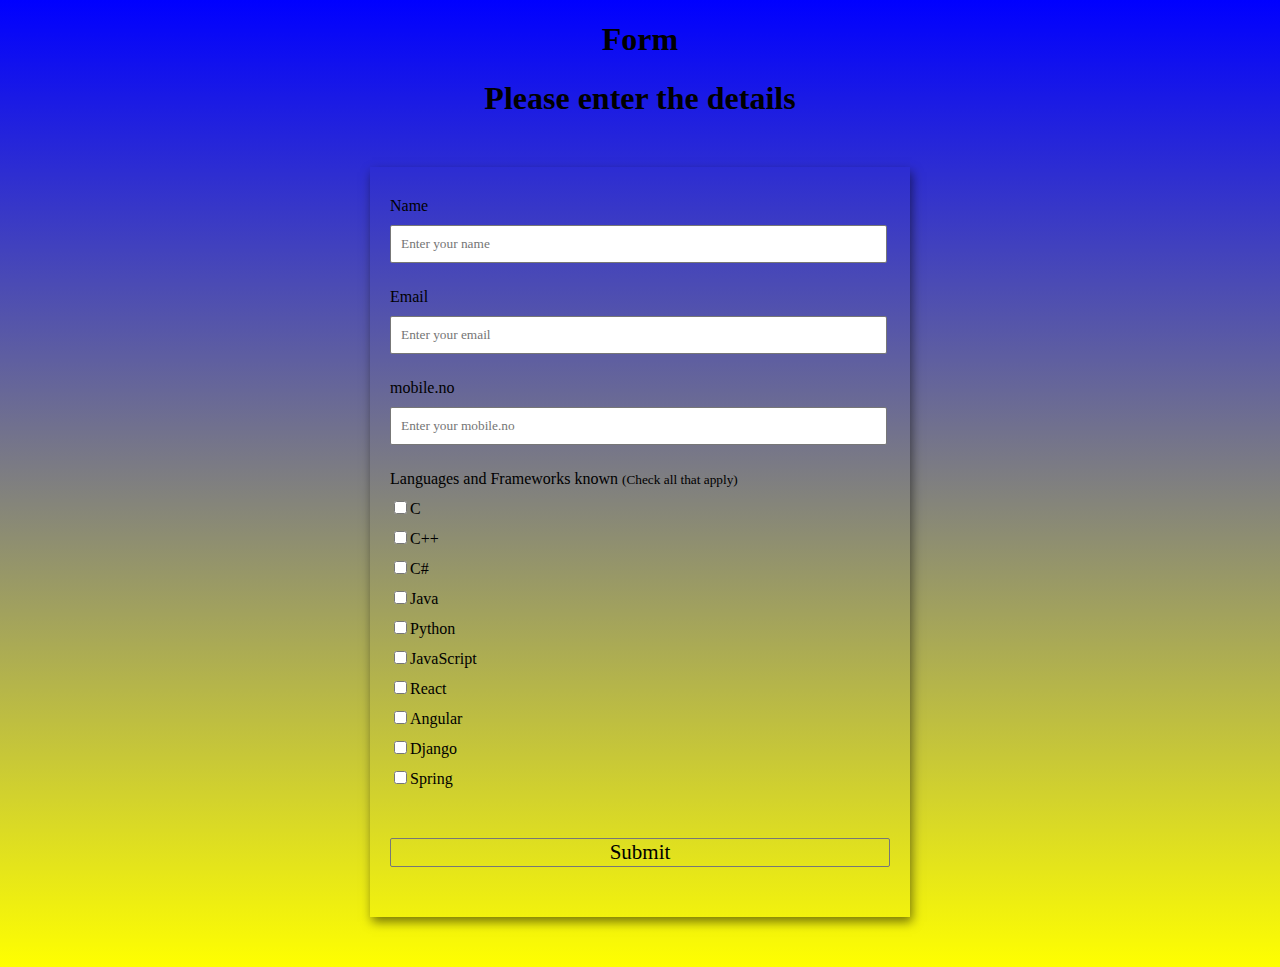
<file: Assignment/Assignment 1/Dinesh Kumar P/form.html>
<!DOCTYPE html>
<html lang="en">

<head>
    <meta charset="UTF-8">
    <meta http-equiv="X-UA-Compatible" content="IE=edge">
    <meta name="viewport" content="width=device-width, initial-scale=1.0">
    <link rel="stylesheet" type="text/css" href="form.css">

</head>

<body>
    <h1>Form</h1>
    <h1>Please enter the details </h1>
    <!-- Create Form -->
    <form>

        <!-- Details -->
        <div class="form-control">
            <label for="name" id="label-name">
                Name
            </label>

            <!-- Input Type Text -->
            <input type="text" id="name" placeholder="Enter your name" />
        </div>

        <div class="form-control">
            <label for="email" id="label-email">
                Email
            </label>

            <!-- Input Type Email-->
            <input type="email" id="email" placeholder="Enter your email" />
        </div>

        <div class="form-control">
            <label for="mobile.no" id="label-mobile.no">
                mobile.no
            </label>

            <!-- Input Type Text -->
            <input type="int" id="a" placeholder="Enter your mobile.no" />
        </div>





        <div class="form-control">
            <label>Languages and Frameworks known
                <small>(Check all that apply)</small>
            </label>
            <!-- Input Type Checkbox -->
            <label for="inp-1">
                <input type="checkbox" name="inp">C</input></label>
            <label for="inp-2">
                <input type="checkbox" name="inp">C++</input></label>
            <label for="inp-3">
                <input type="checkbox" name="inp">C#</input></label>
            <label for="inp-4">
                <input type="checkbox" name="inp">Java</input></label>
            <label for="inp-5">
                <input type="checkbox" name="inp">Python</input></label>
            <label for="inp-6">
                <input type="checkbox" name="inp">JavaScript</input></label>
            <label for="inp-7">
                <input type="checkbox" name="inp">React</input></label>
            <label for="inp-7">
                <input type="checkbox" name="inp">Angular</input></label>
            <label for="inp-7">
                <input type="checkbox" name="inp">Django</input></label>
            <label for="inp-7">
                <input type="checkbox" name="inp">Spring</input></label>
        </div>

        <!-- Multi-line Text Input Control -->
        <button type="submit" value="submit">
            Submit
        </button>

    </form>
</body>

</html>
</file>
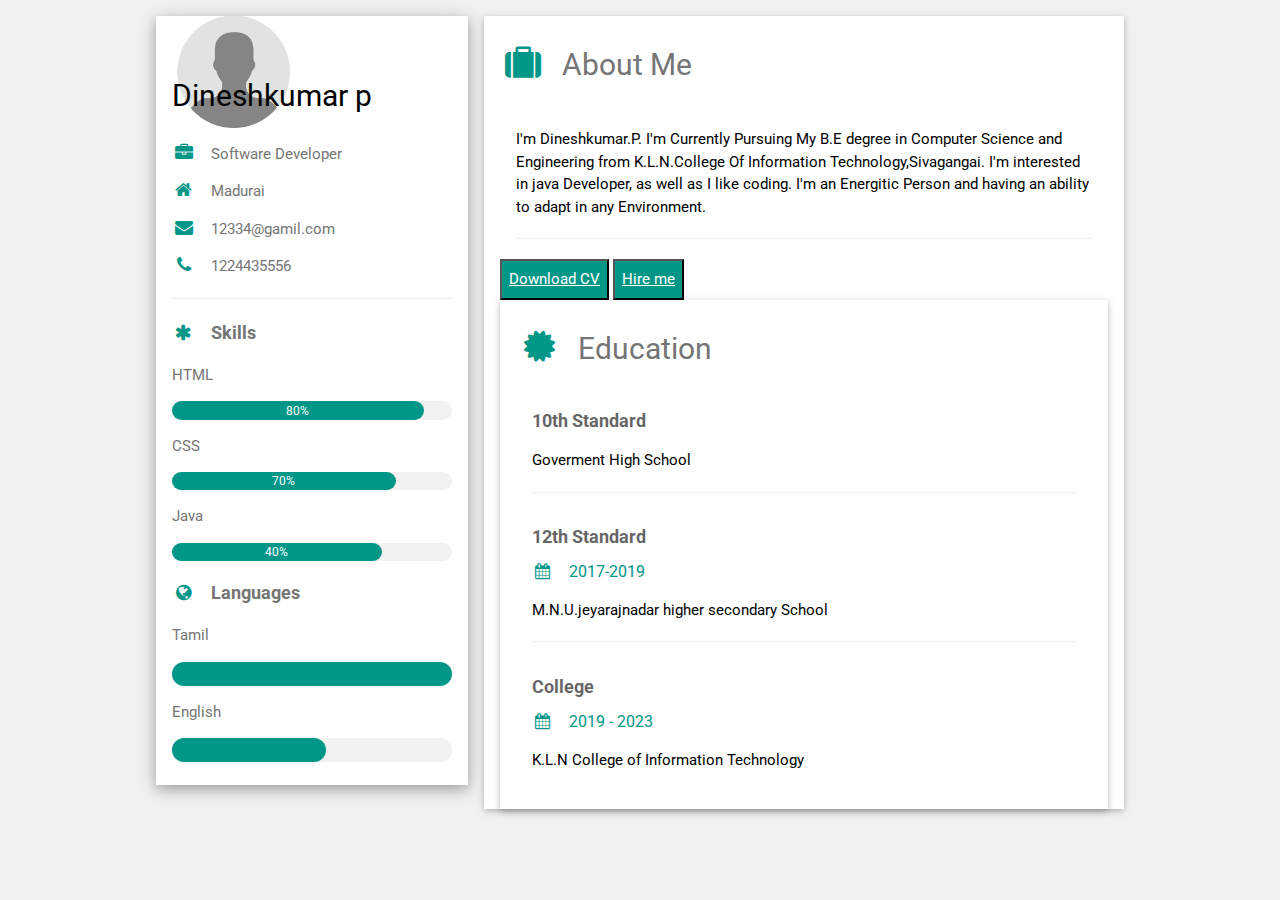
<file: Assignment/Assignment 1/Dinesh Kumar P/index1.html>
<!DOCTYPE html>
<html>
<head>
<title>Dineshkumar resume</title>
<meta charset="UTF-8">
<meta name="viewport" content="width=device-width, initial-scale=1">
<link rel="stylesheet" href="https://www.w3schools.com/w3css/4/w3.css">
<link rel='stylesheet' href='https://fonts.googleapis.com/css?family=Roboto'>
<link rel="stylesheet" href="https://cdnjs.cloudflare.com/ajax/libs/font-awesome/4.7.0/css/font-awesome.min.css">
<style>
html,body,h1,h2,h3,h4,h5,h6 {font-family: "Roboto", sans-serif}
</style>
</head>
<body class="w3-light-grey">
<div class="w3-content w3-margin-top" style="max-width:1000px;">
  <div class="w3-row-padding">
    <div class="w3-third">
    
      <div class="w3-white w3-text-grey w3-card-4">
        <div class="w3-display-container">
          <img src="profile.png" style="width:50%" alt="Avatar">
          <div class="w3-display-bottomleft w3-container w3-text-black">
            <h2>Dineshkumar p</h2>
          </div>
        </div>
        <div class="w3-container">
          <p><i class="fa fa-briefcase fa-fw w3-margin-right w3-large w3-text-teal"></i>Software Developer</p>
          <p><i class="fa fa-home fa-fw w3-margin-right w3-large w3-text-teal"></i>Madurai</p>
          <p><i class="fa fa-envelope fa-fw w3-margin-right w3-large w3-text-teal"></i>12334@gamil.com</p>
          <p><i class="fa fa-phone fa-fw w3-margin-right w3-large w3-text-teal"></i>1224435556</p>
          <hr>

          <p class="w3-large"><b><i class="fa fa-asterisk fa-fw w3-margin-right w3-text-teal"></i>Skills</b></p>
          <p>HTML</p>
          <div class="w3-light-grey w3-round-xlarge w3-small">
            <div class="w3-container w3-center w3-round-xlarge w3-teal" style="width:90%">80%</div>
          </div>
          <p>CSS</p>
          <div class="w3-light-grey w3-round-xlarge w3-small">
            <div class="w3-container w3-center w3-round-xlarge w3-teal" style="width:80%">
              <div class="w3-center w3-text-white">70%</div>
            </div>
          </div>
          <p>Java</p>
          <div class="w3-light-grey w3-round-xlarge w3-small">
            <div class="w3-container w3-center w3-round-xlarge w3-teal" style="width:75%">40%</div>
          </div>
          <p class="w3-large w3-text-theme"><b><i class="fa fa-globe fa-fw w3-margin-right w3-text-teal"></i>Languages</b></p>
          <p>Tamil</p>
          <div class="w3-light-grey w3-round-xlarge">
            <div class="w3-round-xlarge w3-teal" style="height:24px;width:100%"></div>
          </div>
          <p>English</p>
          <div class="w3-light-grey w3-round-xlarge">
            <div class="w3-round-xlarge w3-teal" style="height:24px;width:55%"></div>
          </div>
          
          <br>
        </div>
      </div><br>
    </div>
    <div class="w3-twothird">
    
      <div class="w3-container w3-card w3-white w3-margin-bottom">
        <h2 class="w3-text-grey w3-padding-16"><i class="fa fa-suitcase fa-fw w3-margin-right w3-xxlarge w3-text-teal"></i>About Me</h2>
        <div class="w3-container">
          <p>I'm Dineshkumar.P. I'm Currently Pursuing My B.E degree in Computer Science and Engineering 
            from K.L.N.College Of Information Technology,Sivagangai. I'm interested in java Developer,
            as well as I like coding. I'm an Energitic Person and having an ability to adapt in any Environment.</p>
          <hr>
        </div>

        <button  type="button " class="b1" ><a href="Dineshkumar resume - Google Docs.pdf">Download CV</a></button>
        <button type="button" class="b1"><a href="form/index.html"> Hire me</a></button>
        <style>
          .b1{
            padding:7px;
            color: white;
            background-color:rgb(0, 150, 136);
          }
        </style>
        

      <div class="w3-container w3-card w3-white">
        <h2 class="w3-text-grey w3-padding-16"><i class="fa fa-certificate fa-fw w3-margin-right w3-xxlarge w3-text-teal"></i>Education</h2>
        <div class="w3-container">
          <h5 class="w3-opacity"><b>10th Standard</b></h5>
          <h5></h5>
          <p>Goverment High School</p>
          <hr>
        </div>
        <div class="w3-container">
          <h5 class="w3-opacity"><b>12th Standard</b></h5>
          <h6 class="w3-text-teal"><i class="fa fa-calendar fa-fw w3-margin-right"></i>2017-2019</h6>
          <p>M.N.U.jeyarajnadar higher secondary School</p>
          <hr>
        </div>
        <div class="w3-container">
          <h5 class="w3-opacity"><b>College</b></h5>
          <h6 class="w3-text-teal"><i class="fa fa-calendar fa-fw w3-margin-right"></i>2019 - 2023</h6>
          <p>K.L.N College of Information Technology</p><br>
        </div>
      </div>
</div>
    </div>
</div>
</body>
</html>
</file>
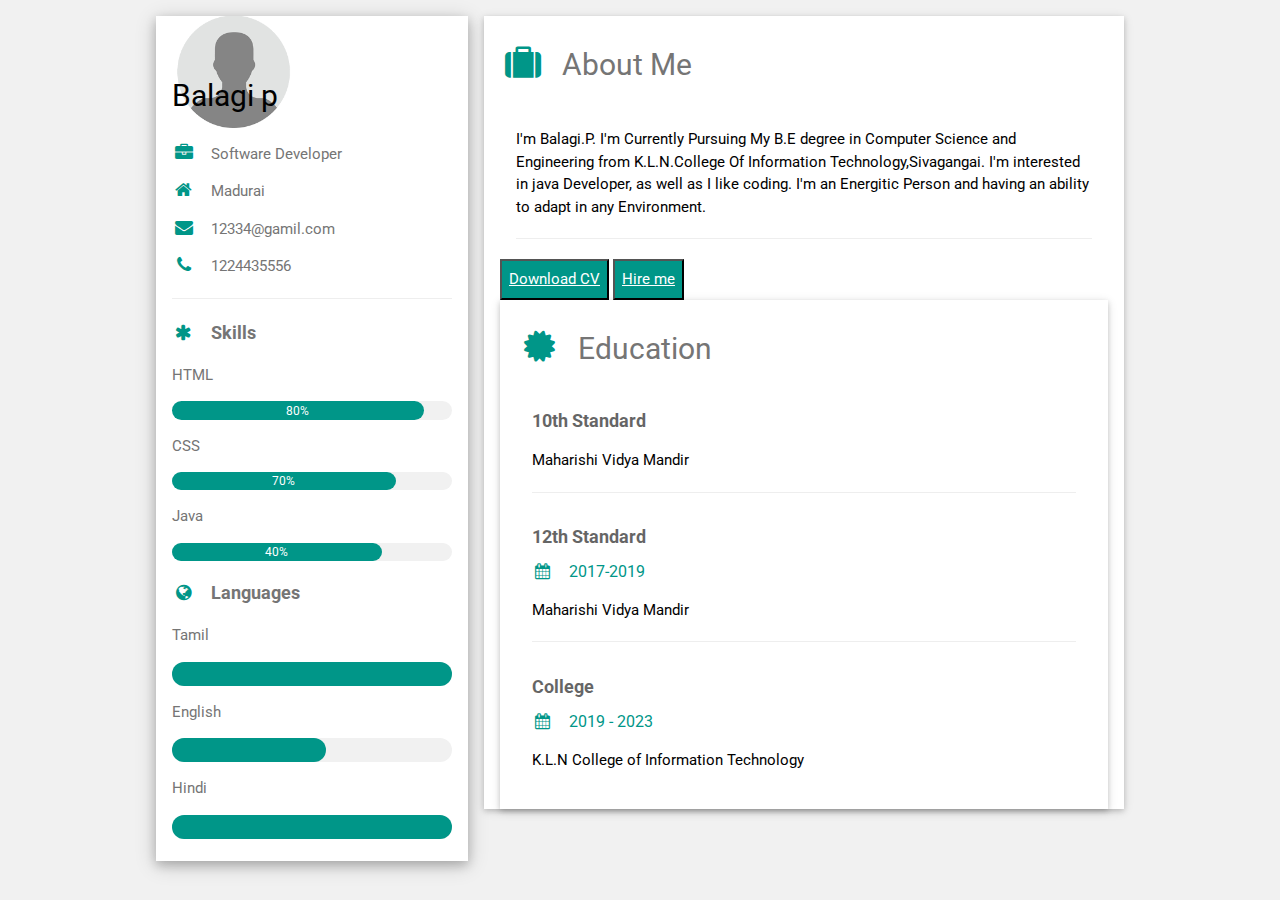
<file: Assignment/Assignment 1/Balagi P(Team Leader)/ibm/index1.html>
<!DOCTYPE html>
<html>
<head>
<title>Balagi resume</title>
<meta charset="UTF-8">
<meta name="viewport" content="width=device-width, initial-scale=1">
<link rel="stylesheet" href="https://www.w3schools.com/w3css/4/w3.css">
<link rel='stylesheet' href='https://fonts.googleapis.com/css?family=Roboto'>
<link rel="stylesheet" href="https://cdnjs.cloudflare.com/ajax/libs/font-awesome/4.7.0/css/font-awesome.min.css">
<style>
html,body,h1,h2,h3,h4,h5,h6 {font-family: "Roboto", sans-serif}
</style>
</head>
<body class="w3-light-grey">
<div class="w3-content w3-margin-top" style="max-width:1000px;">
  <div class="w3-row-padding">
    <div class="w3-third">
    
      <div class="w3-white w3-text-grey w3-card-4">
        <div class="w3-display-container">
          <img src="profile.png" style="width:50%" alt="Avatar">
          <div class="w3-display-bottomleft w3-container w3-text-black">
            <h2>Balagi p</h2>
          </div>
        </div>
        <div class="w3-container">
          <p><i class="fa fa-briefcase fa-fw w3-margin-right w3-large w3-text-teal"></i>Software Developer</p>
          <p><i class="fa fa-home fa-fw w3-margin-right w3-large w3-text-teal"></i>Madurai</p>
          <p><i class="fa fa-envelope fa-fw w3-margin-right w3-large w3-text-teal"></i>12334@gamil.com</p>
          <p><i class="fa fa-phone fa-fw w3-margin-right w3-large w3-text-teal"></i>1224435556</p>
          <hr>

          <p class="w3-large"><b><i class="fa fa-asterisk fa-fw w3-margin-right w3-text-teal"></i>Skills</b></p>
          <p>HTML</p>
          <div class="w3-light-grey w3-round-xlarge w3-small">
            <div class="w3-container w3-center w3-round-xlarge w3-teal" style="width:90%">80%</div>
          </div>
          <p>CSS</p>
          <div class="w3-light-grey w3-round-xlarge w3-small">
            <div class="w3-container w3-center w3-round-xlarge w3-teal" style="width:80%">
              <div class="w3-center w3-text-white">70%</div>
            </div>
          </div>
          <p>Java</p>
          <div class="w3-light-grey w3-round-xlarge w3-small">
            <div class="w3-container w3-center w3-round-xlarge w3-teal" style="width:75%">40%</div>
          </div>
          <p class="w3-large w3-text-theme"><b><i class="fa fa-globe fa-fw w3-margin-right w3-text-teal"></i>Languages</b></p>
          <p>Tamil</p>
          <div class="w3-light-grey w3-round-xlarge">
            <div class="w3-round-xlarge w3-teal" style="height:24px;width:100%"></div>
          </div>
          <p>English</p>
          <div class="w3-light-grey w3-round-xlarge">
            <div class="w3-round-xlarge w3-teal" style="height:24px;width:55%"></div>
          </div>
          <p>Hindi</p>
          <div class="w3-light-grey w3-round-xlarge">
            <div class="w3-round-xlarge w3-teal" style="height:24px;width:100%"></div>
          </div>
          <br>
        </div>
      </div><br>
    </div>
    <div class="w3-twothird">
    
      <div class="w3-container w3-card w3-white w3-margin-bottom">
        <h2 class="w3-text-grey w3-padding-16"><i class="fa fa-suitcase fa-fw w3-margin-right w3-xxlarge w3-text-teal"></i>About Me</h2>
        <div class="w3-container">
          <p>I'm Balagi.P. I'm Currently Pursuing My B.E degree in Computer Science and Engineering 
            from K.L.N.College Of Information Technology,Sivagangai. I'm interested in java Developer,
            as well as I like coding. I'm an Energitic Person and having an ability to adapt in any Environment.</p>
          <hr>
        </div>

        <button  type="button " class="b1" ><a href="Balagis_Resume.pdf">Download CV</a></button>
        <button type="button" class="b1"><a href="New folder/form.html"> Hire me</a></button>
        <style>
          .b1{
            padding:7px;
            color: white;
            background-color:rgb(0, 150, 136);
          }
        </style>
        

      <div class="w3-container w3-card w3-white">
        <h2 class="w3-text-grey w3-padding-16"><i class="fa fa-certificate fa-fw w3-margin-right w3-xxlarge w3-text-teal"></i>Education</h2>
        <div class="w3-container">
          <h5 class="w3-opacity"><b>10th Standard</b></h5>
          <h5></h5>
          <p>Maharishi Vidya Mandir</p>
          <hr>
        </div>
        <div class="w3-container">
          <h5 class="w3-opacity"><b>12th Standard</b></h5>
          <h6 class="w3-text-teal"><i class="fa fa-calendar fa-fw w3-margin-right"></i>2017-2019</h6>
          <p>Maharishi Vidya Mandir</p>
          <hr>
        </div>
        <div class="w3-container">
          <h5 class="w3-opacity"><b>College</b></h5>
          <h6 class="w3-text-teal"><i class="fa fa-calendar fa-fw w3-margin-right"></i>2019 - 2023</h6>
          <p>K.L.N College of Information Technology</p><br>
        </div>
      </div>
</div>
    </div>
</div>
</body>
</html>
</file>
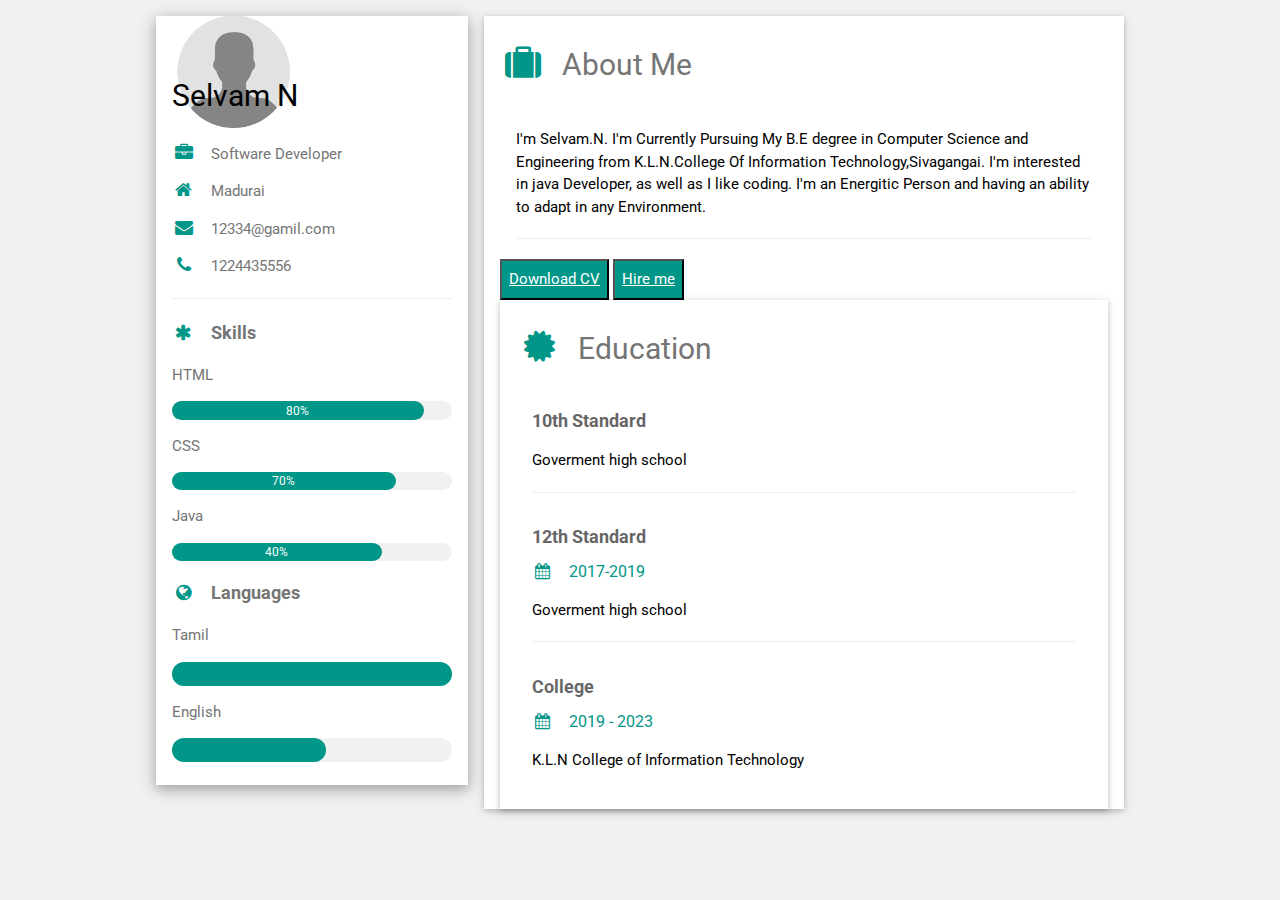
<file: Assignment/Assignment 1/Selvam N/ibm/index1.html>
<!DOCTYPE html>
<html>
<head>
<title>Selvam resume</title>
<meta charset="UTF-8">
<meta name="viewport" content="width=device-width, initial-scale=1">
<link rel="stylesheet" href="https://www.w3schools.com/w3css/4/w3.css">
<link rel='stylesheet' href='https://fonts.googleapis.com/css?family=Roboto'>
<link rel="stylesheet" href="https://cdnjs.cloudflare.com/ajax/libs/font-awesome/4.7.0/css/font-awesome.min.css">
<style>
html,body,h1,h2,h3,h4,h5,h6 {font-family: "Roboto", sans-serif}
</style>
</head>
<body class="w3-light-grey">
<div class="w3-content w3-margin-top" style="max-width:1000px;">
  <div class="w3-row-padding">
    <div class="w3-third">
    
      <div class="w3-white w3-text-grey w3-card-4">
        <div class="w3-display-container">
          <img src="profile.png" style="width:50%" alt="Avatar">
          <div class="w3-display-bottomleft w3-container w3-text-black">
            <h2>Selvam N</h2>
          </div>
        </div>
        <div class="w3-container">
          <p><i class="fa fa-briefcase fa-fw w3-margin-right w3-large w3-text-teal"></i>Software Developer</p>
          <p><i class="fa fa-home fa-fw w3-margin-right w3-large w3-text-teal"></i>Madurai</p>
          <p><i class="fa fa-envelope fa-fw w3-margin-right w3-large w3-text-teal"></i>12334@gamil.com</p>
          <p><i class="fa fa-phone fa-fw w3-margin-right w3-large w3-text-teal"></i>1224435556</p>
          <hr>

          <p class="w3-large"><b><i class="fa fa-asterisk fa-fw w3-margin-right w3-text-teal"></i>Skills</b></p>
          <p>HTML</p>
          <div class="w3-light-grey w3-round-xlarge w3-small">
            <div class="w3-container w3-center w3-round-xlarge w3-teal" style="width:90%">80%</div>
          </div>
          <p>CSS</p>
          <div class="w3-light-grey w3-round-xlarge w3-small">
            <div class="w3-container w3-center w3-round-xlarge w3-teal" style="width:80%">
              <div class="w3-center w3-text-white">70%</div>
            </div>
          </div>
          <p>Java</p>
          <div class="w3-light-grey w3-round-xlarge w3-small">
            <div class="w3-container w3-center w3-round-xlarge w3-teal" style="width:75%">40%</div>
          </div>
          <p class="w3-large w3-text-theme"><b><i class="fa fa-globe fa-fw w3-margin-right w3-text-teal"></i>Languages</b></p>
          <p>Tamil</p>
          <div class="w3-light-grey w3-round-xlarge">
            <div class="w3-round-xlarge w3-teal" style="height:24px;width:100%"></div>
          </div>
          <p>English</p>
          <div class="w3-light-grey w3-round-xlarge">
            <div class="w3-round-xlarge w3-teal" style="height:24px;width:55%"></div>
          </div>
          <br>
        </div>
      </div><br>
    </div>
    <div class="w3-twothird">
    
      <div class="w3-container w3-card w3-white w3-margin-bottom">
        <h2 class="w3-text-grey w3-padding-16"><i class="fa fa-suitcase fa-fw w3-margin-right w3-xxlarge w3-text-teal"></i>About Me</h2>
        <div class="w3-container">
          <p>I'm Selvam.N. I'm Currently Pursuing My B.E degree in Computer Science and Engineering 
            from K.L.N.College Of Information Technology,Sivagangai. I'm interested in java Developer,
            as well as I like coding. I'm an Energitic Person and having an ability to adapt in any Environment.</p>
          <hr>
        </div>

        <button  type="button " class="b1" ><a href="selva1.pdf">Download CV</a></button>
        <button type="button" class="b1"><a href="New folder/form.html"> Hire me</a></button>
        <style>
          .b1{
            padding:7px;
            color: white;
            background-color:rgb(0, 150, 136);
          }
        </style>
        

      <div class="w3-container w3-card w3-white">
        <h2 class="w3-text-grey w3-padding-16"><i class="fa fa-certificate fa-fw w3-margin-right w3-xxlarge w3-text-teal"></i>Education</h2>
        <div class="w3-container">
          <h5 class="w3-opacity"><b>10th Standard</b></h5>
          <h5></h5>
          <p>Goverment high school</p>
          <hr>
        </div>
        <div class="w3-container">
          <h5 class="w3-opacity"><b>12th Standard</b></h5>
          <h6 class="w3-text-teal"><i class="fa fa-calendar fa-fw w3-margin-right"></i>2017-2019</h6>
          <p>          <p>Goverment high school</p>        </p>
          <hr>
        </div>
        <div class="w3-container">
          <h5 class="w3-opacity"><b>College</b></h5>
          <h6 class="w3-text-teal"><i class="fa fa-calendar fa-fw w3-margin-right"></i>2019 - 2023</h6>
          <p>K.L.N College of Information Technology</p><br>
        </div>
      </div>
</div>
    </div>
</div>
</body>
</html>
</file>
<file: Assignment/Assignment 1/Dinesh Kumar P/form.css>
body {
    background: linear-gradient(blue,yellow);
    font-family: Verdana;
    text-align: center;
}

/* Styling the Form (Color, Padding, Shadow) */
form {
    background-color: transparent;
    max-width: 500px;
    margin: 50px auto;
    padding: 30px 20px;
    box-shadow: 2px 5px 10px rgba(0, 0, 0, 0.5);
}

/* Styling form-control Class */
.form-control {
    text-align: left;
    margin-bottom: 25px;
}

/* Styling form-control Label */
.form-control label {
    display: block;
    margin-bottom: 10px;
}

/* Styling form-control input,
select, textarea */
.form-control input,
.form-control select,
.form-control textarea {
    border: 1px solid #777;
    border-radius: 2px;
    font-family: inherit;
    padding: 10px;
    display: block;
    width: 95%;
}

/* Styling form-control Radio
button and Checkbox */
.form-control input[type="radio"],
.form-control input[type="checkbox"] {
    display: inline-block;
    width: auto;
}

/* Styling Button */
button {
    background-color:transparent;
    border: 1px solid #777;
    border-radius: 2px;
    font-family: inherit;
    font-size: 21px;
    display: block;
    width: 100%;
    margin-top: 50px;
    margin-bottom: 20px;
}
button:hover{
   background-color: rgb(211, 80, 80);
}
</file>
